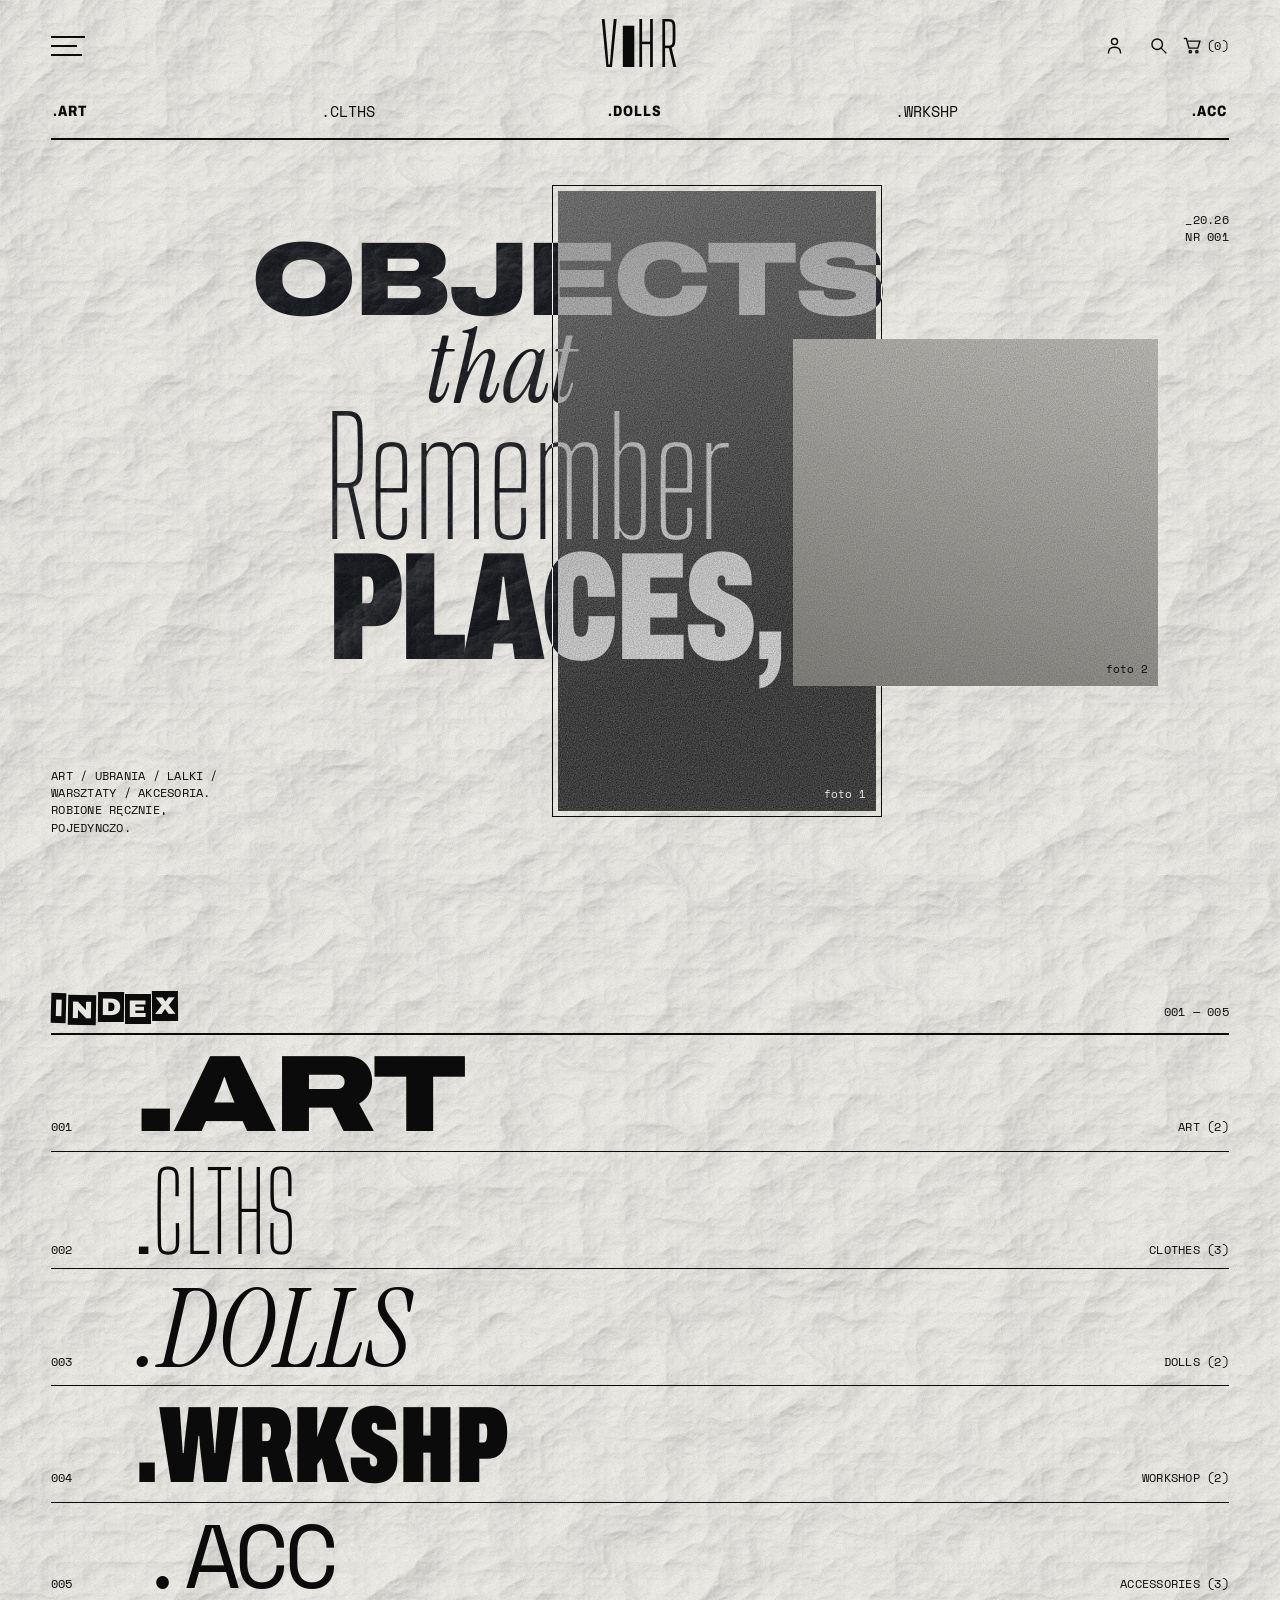
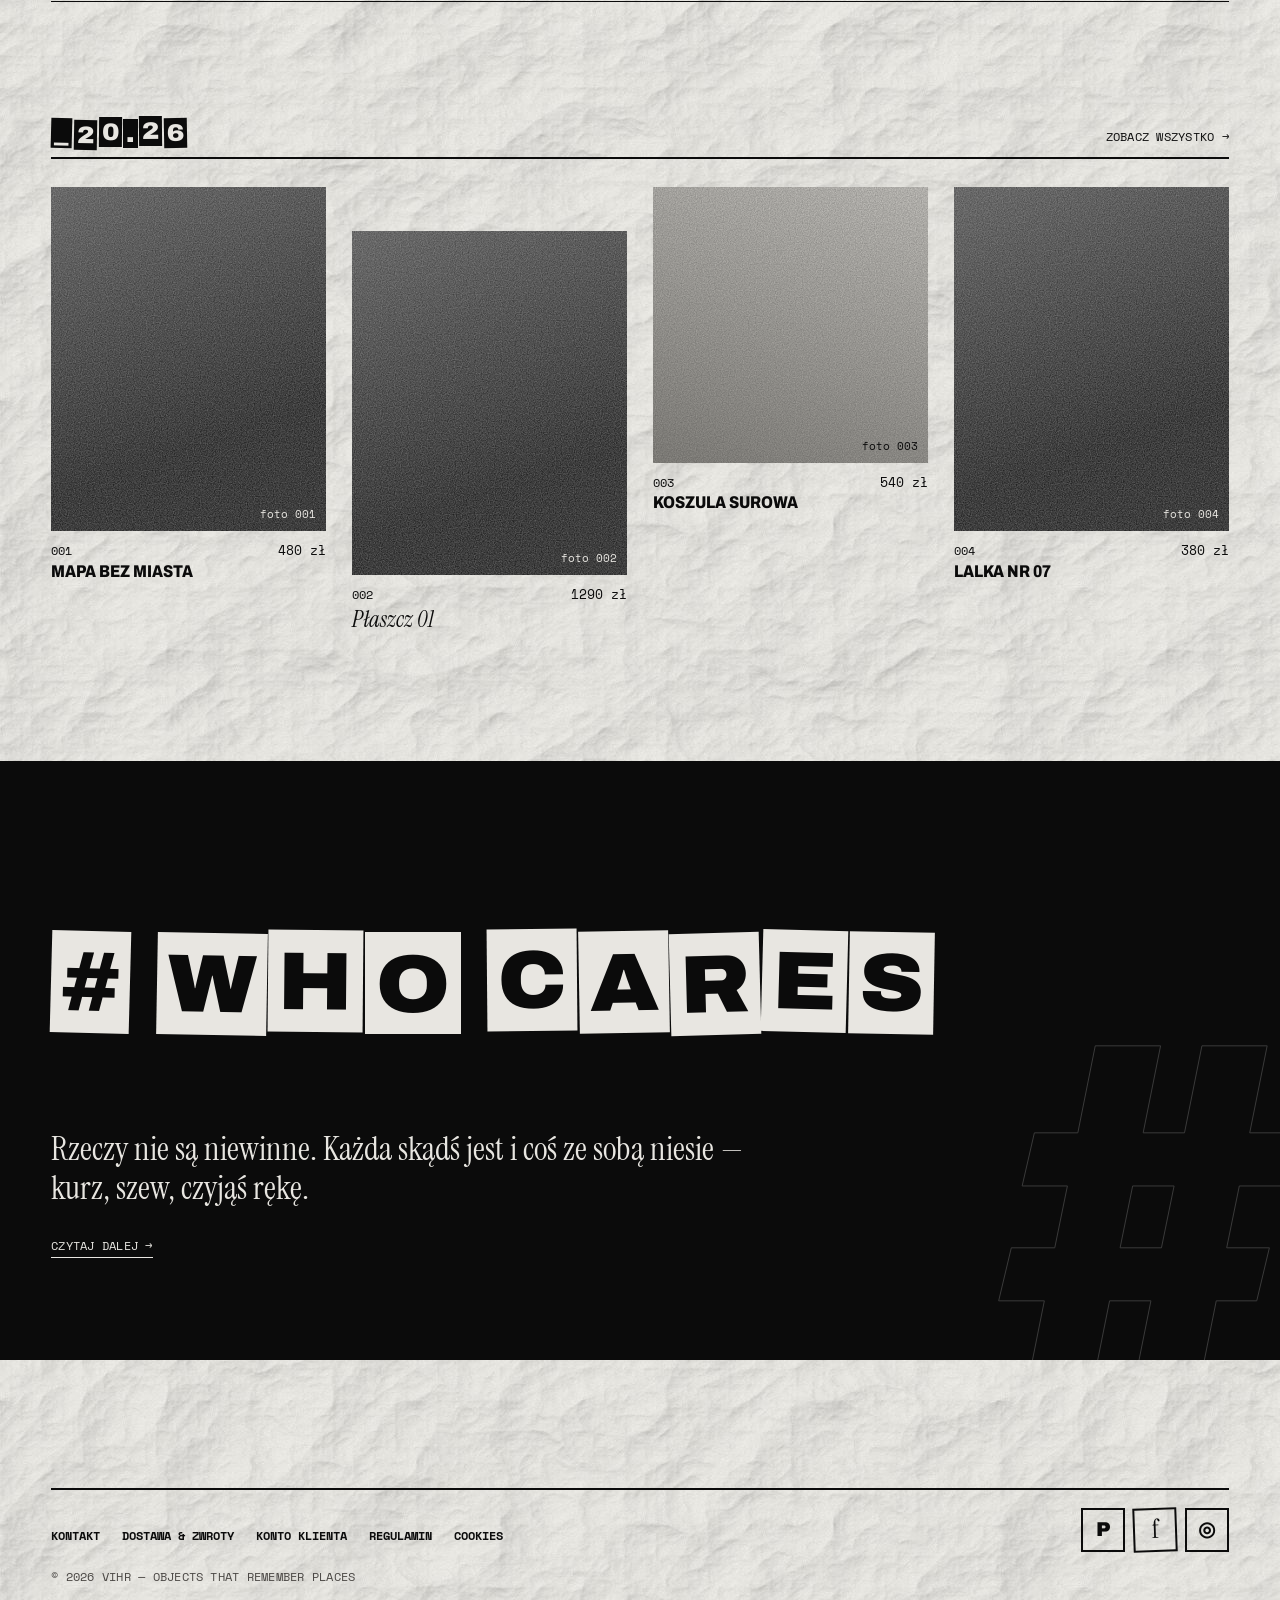
<file: vihr/index.html>
<!doctype html>
<html lang="pl">
<head>
<meta charset="utf-8">
<meta name="viewport" content="width=device-width, initial-scale=1">
<title>VIHR — objects that remember places</title>
<meta name="description" content="VIHR — objects that remember places. Art, ubrania, lalki, warsztaty, akcesoria.">
<link rel="preconnect" href="https://fonts.googleapis.com">
<link rel="preconnect" href="https://fonts.gstatic.com" crossorigin>
<link href="https://fonts.googleapis.com/css2?family=Archivo:wdth,wght@62..125,100..900&family=Big+Shoulders+Display:wght@100..900&family=Instrument+Serif:ital@0;1&family=Space+Mono:wght@400;700&display=swap" rel="stylesheet">
<link rel="stylesheet" href="assets/style.css">
</head>
<body>
<main>
<section class="hero">
  <figure class="ph f1"><!-- <img src="assets/img/foto-1.jpg" alt=""> --><figcaption>foto 1</figcaption></figure>
  <figure class="ph light f2"><!-- <img src="assets/img/foto-2.jpg" alt=""> --><figcaption>foto 2</figcaption></figure>
  <h1><span class="h-a">OBJECTS</span><span class="h-b">that</span><span class="h-c">Remember</span><span class="h-d">PLACES,</span></h1>
  <p class="mono issue">_20.26<br>nr 001</p>
  <p class="mono side">art / ubrania / lalki / warsztaty / akcesoria. robione ręcznie, pojedynczo.</p>
</section>

<section class="sec">
  <div class="sec-head"><h2 class="stamp">Index</h2><span class="mono">001 — 005</span></div>
  <ul class="index" id="index"></ul>
</section>

<section class="sec">
  <div class="sec-head"><h2 class="stamp" id="latest-title">_20.26</h2><a class="mono" id="latest-link" href="shop.html">zobacz wszystko →</a></div>
  <div class="grid" id="latest"></div>
</section>

<section class="care">
  <span class="ghost" aria-hidden="true">#</span>
  <h2 class="stamp inv"># who cares</h2>
  <p>Rzeczy nie są niewinne. Każda skądś jest i coś ze sobą niesie — kurz, szew, czyjąś rękę.</p>
  <a class="mono more" href="who-cares.html">czytaj dalej →</a>
</section>
</main>
<script src="assets/products.js"></script>
<script src="assets/site.js"></script>
</body>
</html>
</file>
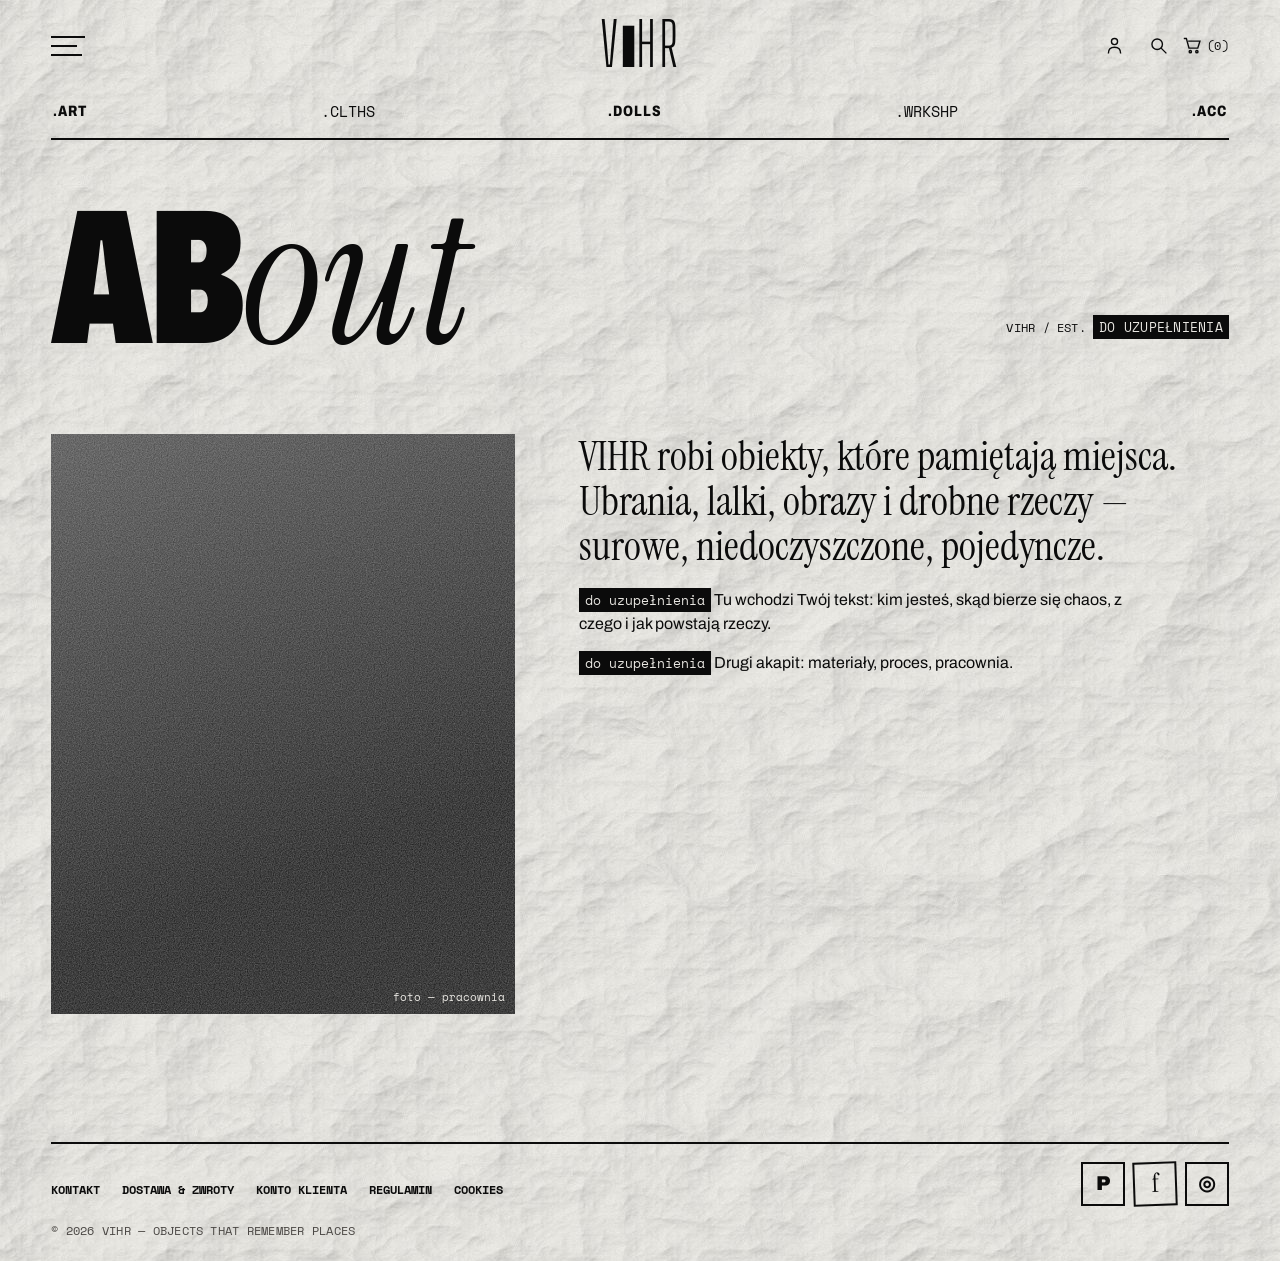
<file: vihr/about.html>
<!doctype html>
<html lang="pl">
<head>
<meta charset="utf-8">
<meta name="viewport" content="width=device-width, initial-scale=1">
<title>About — VIHR</title>
<meta name="description" content="VIHR — objects that remember places. Art, ubrania, lalki, warsztaty, akcesoria.">
<link rel="preconnect" href="https://fonts.googleapis.com">
<link rel="preconnect" href="https://fonts.gstatic.com" crossorigin>
<link href="https://fonts.googleapis.com/css2?family=Archivo:wdth,wght@62..125,100..900&family=Big+Shoulders+Display:wght@100..900&family=Instrument+Serif:ital@0;1&family=Space+Mono:wght@400;700&display=swap" rel="stylesheet">
<link rel="stylesheet" href="assets/style.css">
</head>
<body>
<main>
<div class="page-head"><h1>Ab<em>out</em></h1><p class="mono count">VIHR / est. <span class="todo">do uzupełnienia</span></p></div>
<div class="text">
  <figure class="ph"><!-- <img src="assets/img/about.jpg" alt=""> --><figcaption>foto — pracownia</figcaption></figure>
  <div>
    <p class="lead">VIHR robi obiekty, które pamiętają miejsca. Ubrania, lalki, obrazy i drobne rzeczy — surowe, niedoczyszczone, pojedyncze.</p>
    <p><span class="todo">do uzupełnienia</span> Tu wchodzi Twój tekst: kim jesteś, skąd bierze się chaos, z czego i jak powstają rzeczy.</p>
    <p><span class="todo">do uzupełnienia</span> Drugi akapit: materiały, proces, pracownia.</p>
  </div>
</div>
</main>
<script src="assets/products.js"></script>
<script src="assets/site.js"></script>
</body>
</html>
</file>
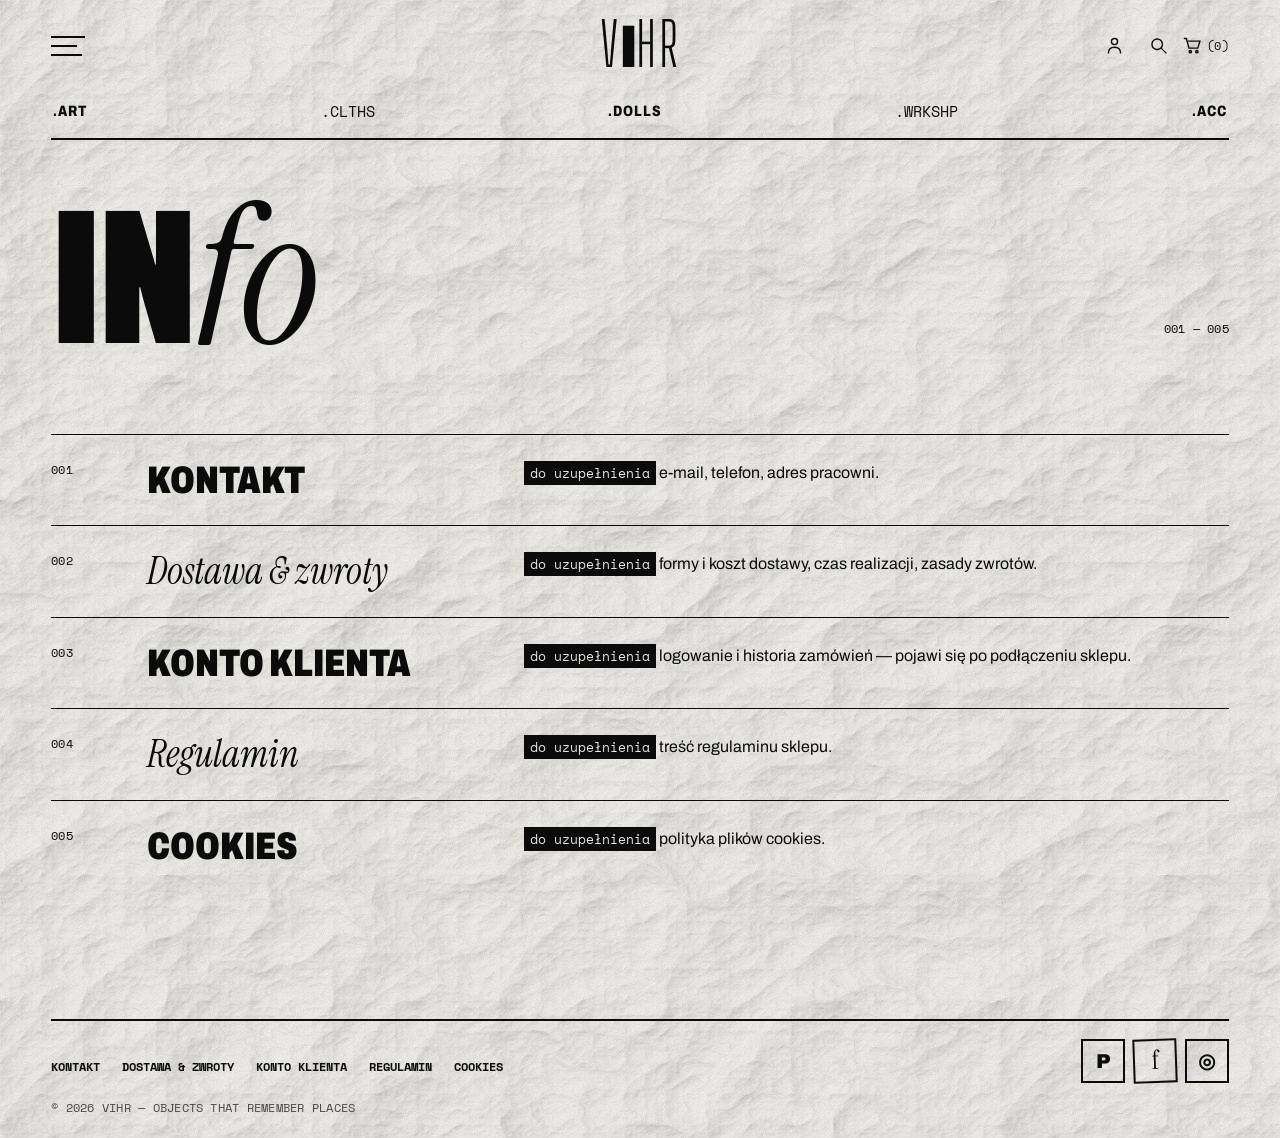
<file: vihr/info.html>
<!doctype html>
<html lang="pl">
<head>
<meta charset="utf-8">
<meta name="viewport" content="width=device-width, initial-scale=1">
<title>Info — VIHR</title>
<meta name="description" content="VIHR — objects that remember places. Art, ubrania, lalki, warsztaty, akcesoria.">
<link rel="preconnect" href="https://fonts.googleapis.com">
<link rel="preconnect" href="https://fonts.gstatic.com" crossorigin>
<link href="https://fonts.googleapis.com/css2?family=Archivo:wdth,wght@62..125,100..900&family=Big+Shoulders+Display:wght@100..900&family=Instrument+Serif:ital@0;1&family=Space+Mono:wght@400;700&display=swap" rel="stylesheet">
<link rel="stylesheet" href="assets/style.css">
</head>
<body>
<main>
<div class="page-head"><h1>In<em>fo</em></h1><p class="mono count">001 — 005</p></div>
<div class="blocks">
  <section id="kontakt"><span class="mono">001</span><h2>Kontakt</h2><div><p><span class="todo">do uzupełnienia</span> e-mail, telefon, adres pracowni.</p></div></section>
  <section id="dostawa"><span class="mono">002</span><h2>Dostawa &amp; zwroty</h2><div><p><span class="todo">do uzupełnienia</span> formy i koszt dostawy, czas realizacji, zasady zwrotów.</p></div></section>
  <section id="konto"><span class="mono">003</span><h2>Konto klienta</h2><div><p><span class="todo">do uzupełnienia</span> logowanie i historia zamówień — pojawi się po podłączeniu sklepu.</p></div></section>
  <section id="regulamin"><span class="mono">004</span><h2>Regulamin</h2><div><p><span class="todo">do uzupełnienia</span> treść regulaminu sklepu.</p></div></section>
  <section id="cookies"><span class="mono">005</span><h2>Cookies</h2><div><p><span class="todo">do uzupełnienia</span> polityka plików cookies.</p></div></section>
</div>
</main>
<script src="assets/products.js"></script>
<script src="assets/site.js"></script>
</body>
</html>
</file>
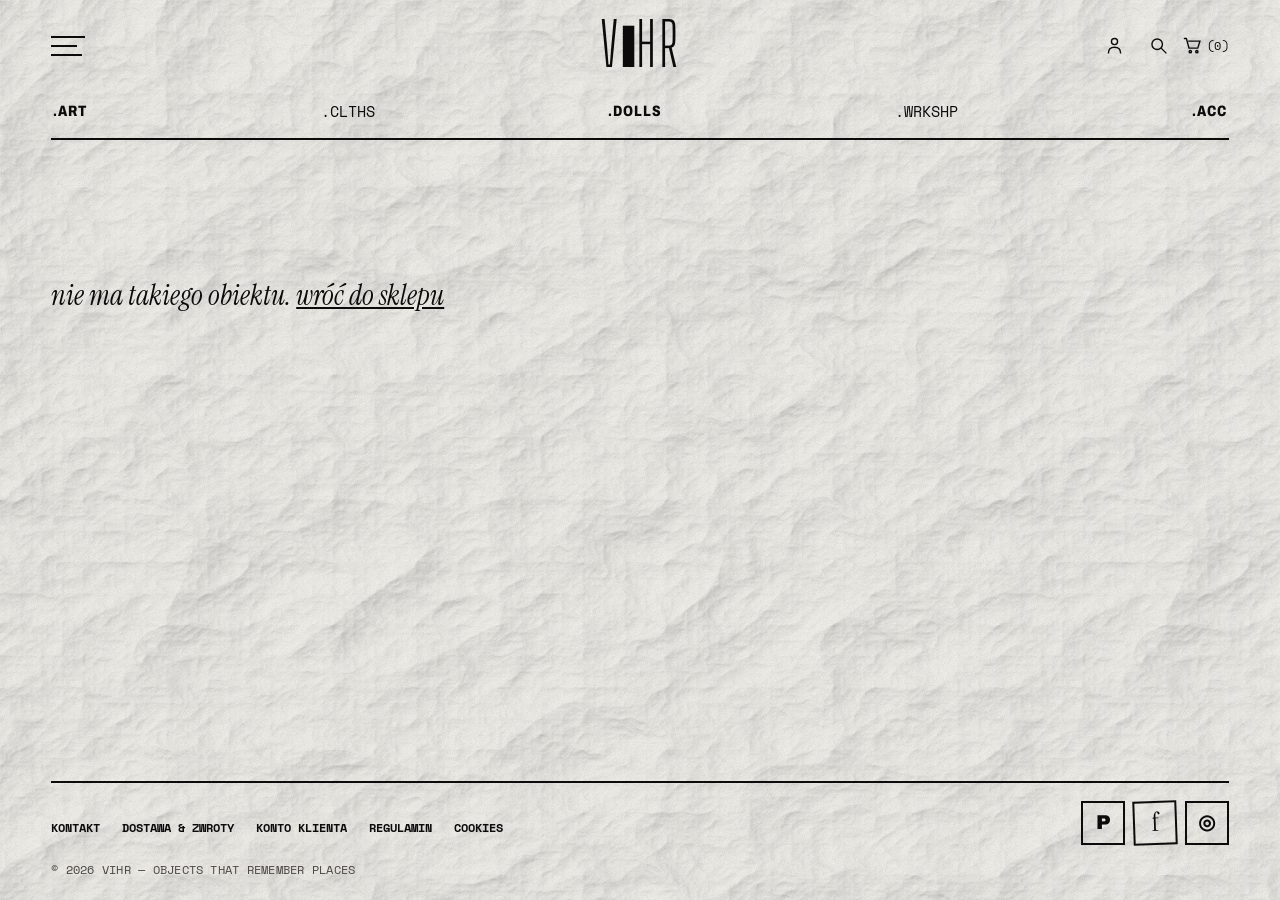
<file: vihr/product.html>
<!doctype html>
<html lang="pl">
<head>
<meta charset="utf-8">
<meta name="viewport" content="width=device-width, initial-scale=1">
<title>VIHR</title>
<meta name="description" content="VIHR — objects that remember places. Art, ubrania, lalki, warsztaty, akcesoria.">
<link rel="preconnect" href="https://fonts.googleapis.com">
<link rel="preconnect" href="https://fonts.gstatic.com" crossorigin>
<link href="https://fonts.googleapis.com/css2?family=Archivo:wdth,wght@62..125,100..900&family=Big+Shoulders+Display:wght@100..900&family=Instrument+Serif:ital@0;1&family=Space+Mono:wght@400;700&display=swap" rel="stylesheet">
<link rel="stylesheet" href="assets/style.css">
</head>
<body>
<main>
<div class="product" id="product"></div>
</main>
<script src="assets/products.js"></script>
<script src="assets/site.js"></script>
</body>
</html>
</file>
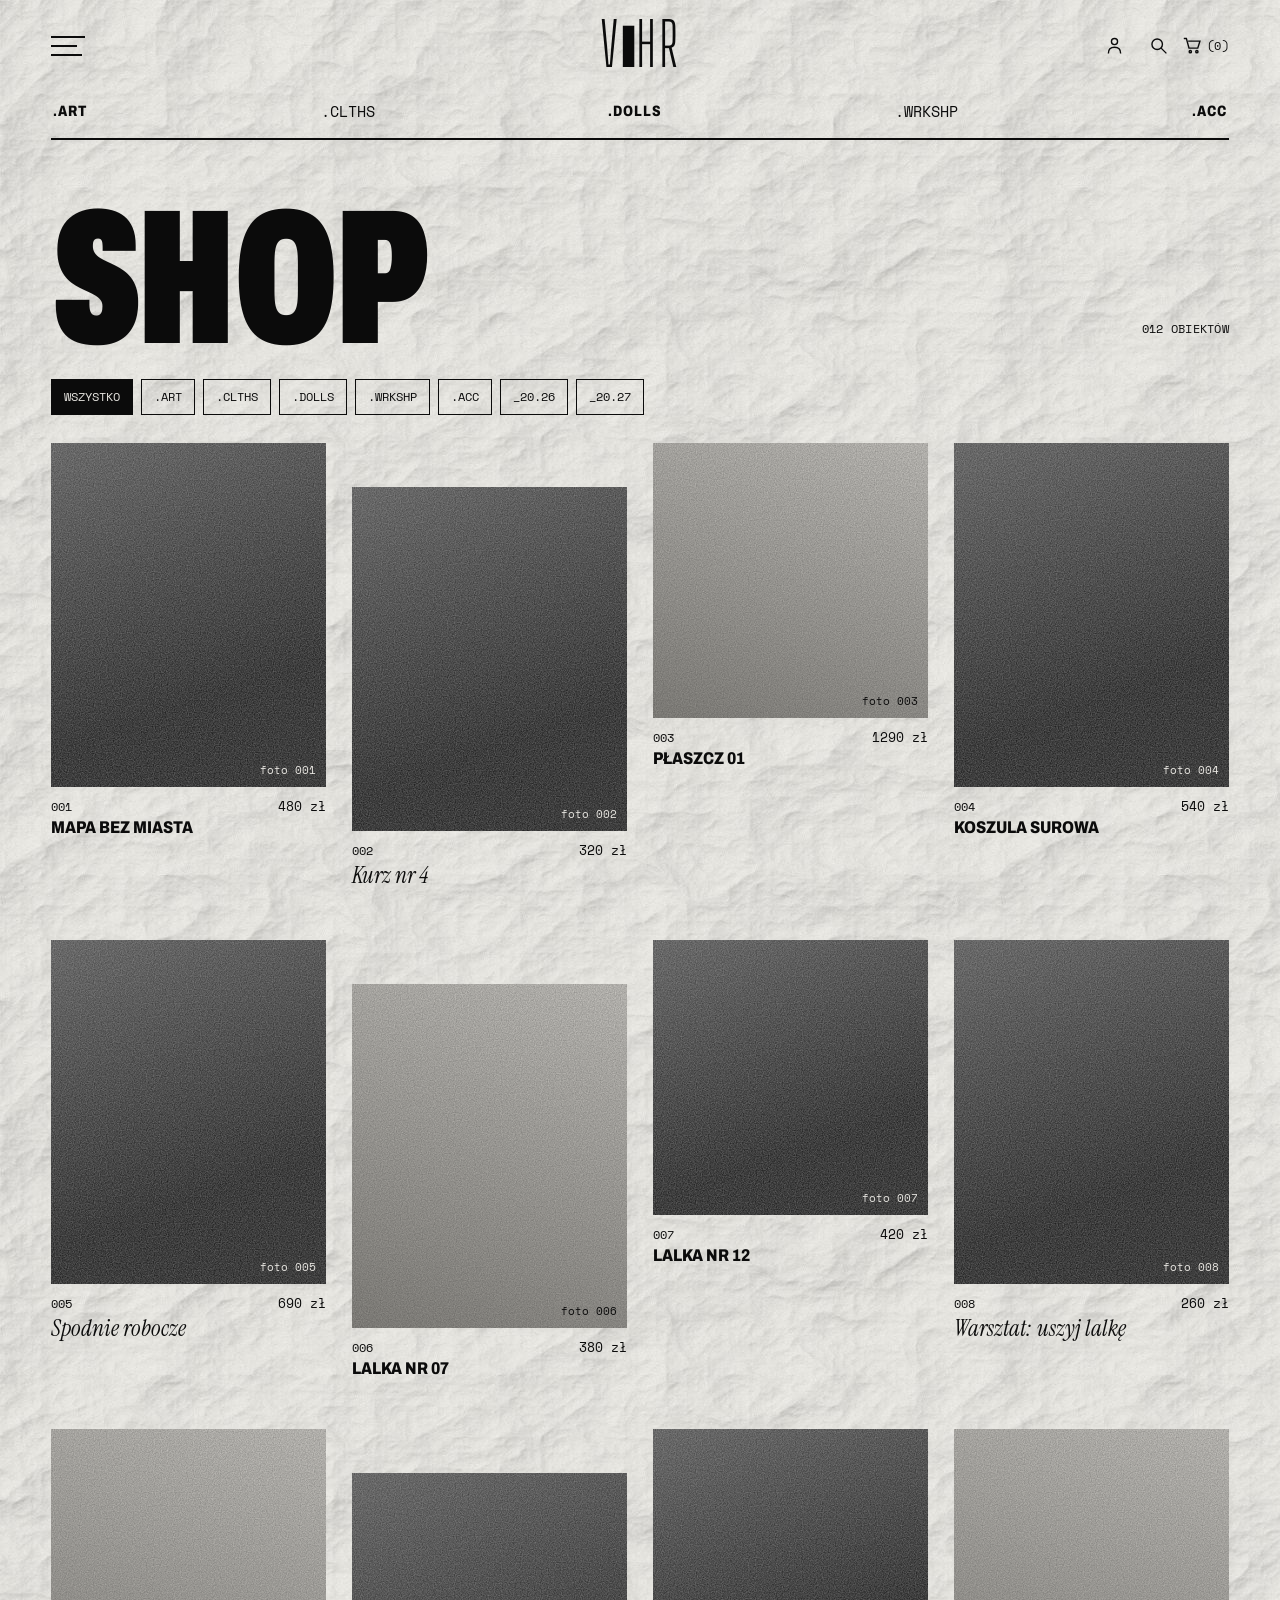
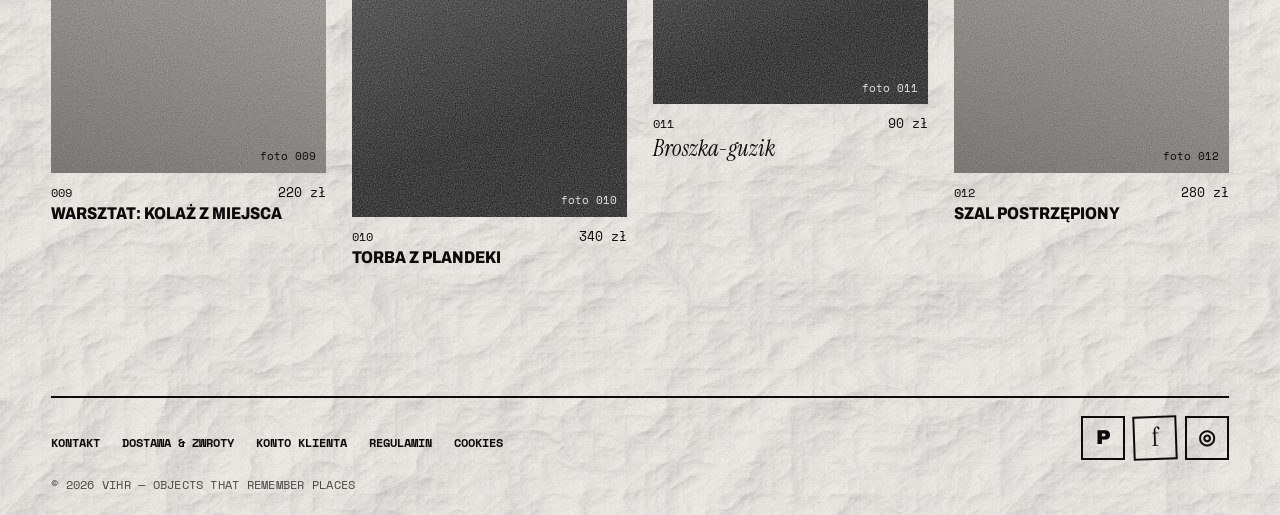
<file: vihr/shop.html>
<!doctype html>
<html lang="pl">
<head>
<meta charset="utf-8">
<meta name="viewport" content="width=device-width, initial-scale=1">
<title>Shop — VIHR</title>
<meta name="description" content="VIHR — objects that remember places. Art, ubrania, lalki, warsztaty, akcesoria.">
<link rel="preconnect" href="https://fonts.googleapis.com">
<link rel="preconnect" href="https://fonts.gstatic.com" crossorigin>
<link href="https://fonts.googleapis.com/css2?family=Archivo:wdth,wght@62..125,100..900&family=Big+Shoulders+Display:wght@100..900&family=Instrument+Serif:ital@0;1&family=Space+Mono:wght@400;700&display=swap" rel="stylesheet">
<link rel="stylesheet" href="assets/style.css">
</head>
<body>
<main>
<div class="page-head"><h1 id="shop-title">Shop</h1><p class="mono count" id="shop-count"></p></div>
<nav class="filters" id="shop-filters" aria-label="Filtry"></nav>
<div class="wrap"><div class="grid" id="shop-grid"></div></div>
</main>
<script src="assets/products.js"></script>
<script src="assets/site.js"></script>
</body>
</html>
</file>
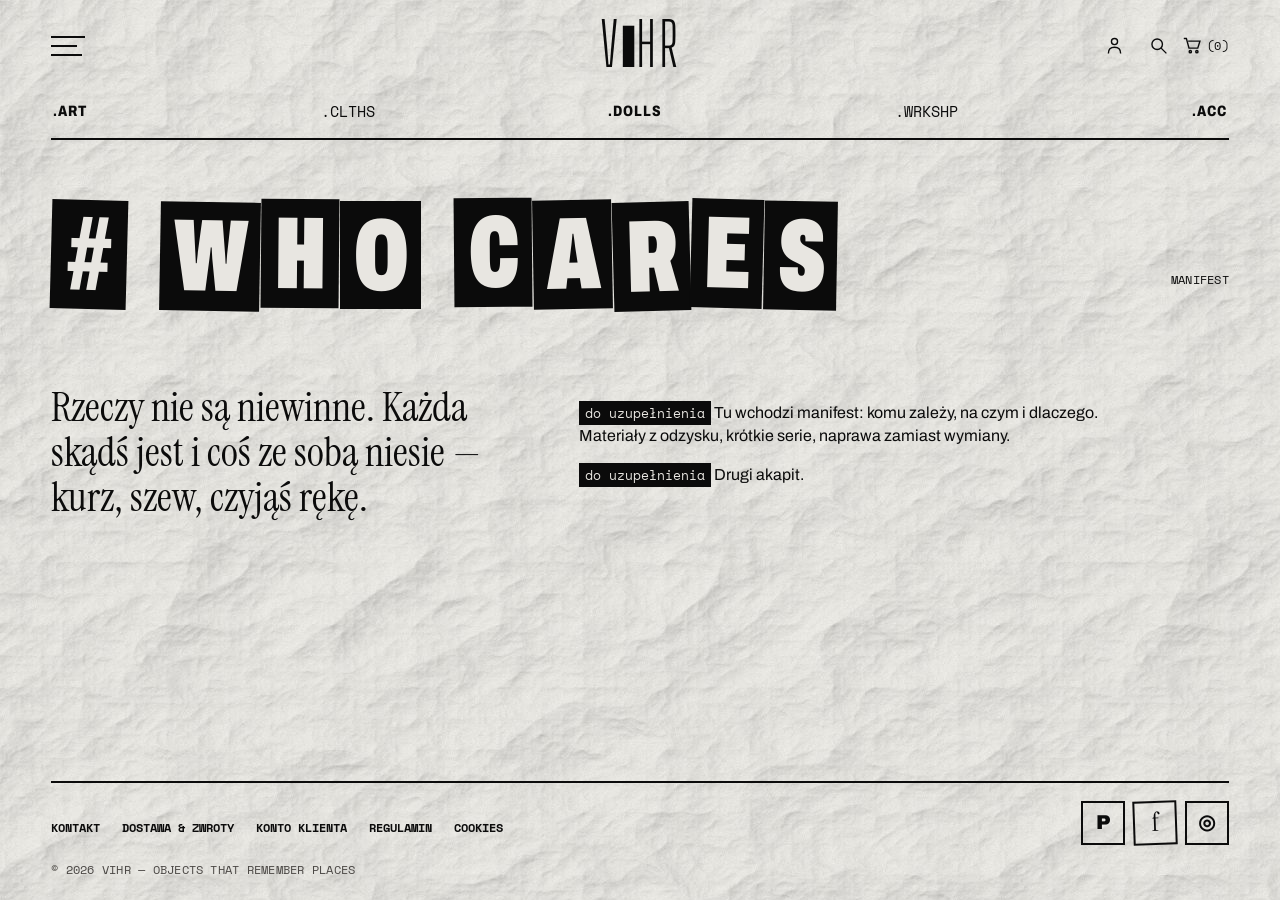
<file: vihr/who-cares.html>
<!doctype html>
<html lang="pl">
<head>
<meta charset="utf-8">
<meta name="viewport" content="width=device-width, initial-scale=1">
<title># who cares — VIHR</title>
<meta name="description" content="VIHR — objects that remember places. Art, ubrania, lalki, warsztaty, akcesoria.">
<link rel="preconnect" href="https://fonts.googleapis.com">
<link rel="preconnect" href="https://fonts.gstatic.com" crossorigin>
<link href="https://fonts.googleapis.com/css2?family=Archivo:wdth,wght@62..125,100..900&family=Big+Shoulders+Display:wght@100..900&family=Instrument+Serif:ital@0;1&family=Space+Mono:wght@400;700&display=swap" rel="stylesheet">
<link rel="stylesheet" href="assets/style.css">
</head>
<body>
<main>
<div class="page-head"><h1 class="stamp" style="font-size:clamp(34px,8vw,120px)"># who cares</h1><p class="mono count">manifest</p></div>
<div class="text">
  <div>
    <p class="lead">Rzeczy nie są niewinne. Każda skądś jest i coś ze sobą niesie — kurz, szew, czyjąś rękę.</p>
  </div>
  <div>
    <p><span class="todo">do uzupełnienia</span> Tu wchodzi manifest: komu zależy, na czym i dlaczego. Materiały z odzysku, krótkie serie, naprawa zamiast wymiany.</p>
    <p><span class="todo">do uzupełnienia</span> Drugi akapit.</p>
  </div>
</div>
</main>
<script src="assets/products.js"></script>
<script src="assets/site.js"></script>
</body>
</html>
</file>
<file: vihr/assets/style.css>
/* VIHR — czysto wizualnie, brudno stylistycznie. */

:root {
  --paper: #e8e6e1;
  --ink: #0b0b0b;
  --mute: #4a4744;
  --line: #0b0b0b;
  --pink: #ff4f9e;
  --ph: #262626;

  --f-grot: "Archivo", "Helvetica Neue", Arial, sans-serif;
  --f-serif: "Instrument Serif", "Times New Roman", serif;
  --f-tall: "Big Shoulders Display", "Archivo Narrow", Impact, sans-serif;
  --f-mono: "Space Mono", ui-monospace, Menlo, monospace;

  --gut: clamp(16px, 4vw, 56px);
}

* { box-sizing: border-box; }
html { -webkit-text-size-adjust: 100%; }
body {
  margin: 0;
  color: var(--ink);
  background: var(--paper) url("paper.jpg") 0 0 / 1000px 1000px;
  font-family: var(--f-grot);
  font-size: 16px;
  line-height: 1.45;
  min-height: 100vh;
  display: flex;
  flex-direction: column;
  overflow-x: hidden;
}
main { flex: 1; }
a { color: inherit; text-decoration: none; }
button { font: inherit; color: inherit; background: none; border: 0; padding: 0; cursor: pointer; }
img { display: block; max-width: 100%; }
:focus-visible { outline: 2px solid var(--ink); outline-offset: 3px; }
.sr { position: absolute; width: 1px; height: 1px; overflow: hidden; clip-path: inset(50%); white-space: nowrap; }

.mono { font-family: var(--f-mono); font-size: 12px; letter-spacing: .02em; text-transform: uppercase; }

/* ---------- header ---------- */
.top {
  position: sticky; top: 0; z-index: 30;
  padding: 14px var(--gut) 0;
  background: var(--paper) url("paper.jpg") 0 0 / 1000px 1000px;
}
.top-row { display: grid; grid-template-columns: 1fr auto 1fr; align-items: center; }
.burger { width: 44px; height: 44px; display: grid; align-content: center; gap: 7px; justify-self: start; }
.burger i { display: block; height: 2px; background: var(--ink); width: 34px; }
.burger i:nth-child(2) { width: 26px; }
.burger i:nth-child(3) { width: 31px; }
.logo {
  font-family: var(--f-tall); font-weight: 300; font-size: clamp(40px, 5vw, 60px);
  line-height: 1; letter-spacing: .04em;
}
.logo b { font-family: var(--f-grot); font-weight: 900; font-stretch: 70%; letter-spacing: -.02em; }
.tools { justify-self: end; display: flex; align-items: center; gap: 4px; }
.tools a, .tools button { min-width: 40px; height: 44px; display: inline-flex; align-items: center; justify-content: center; gap: 4px; }
.tools svg { width: 21px; height: 21px; fill: none; stroke: var(--ink); stroke-width: 1.6; }
.cats {
  display: flex; justify-content: space-between; gap: 18px;
  margin-top: 10px; padding: 8px 2px 9px;
  border-bottom: 2px solid var(--line);
  font-weight: 800; font-stretch: 80%; letter-spacing: .06em; font-size: 15px;
  overflow-x: auto; scrollbar-width: none;
}
.cats::-webkit-scrollbar { display: none; }
.cats a { white-space: nowrap; padding: 6px 0; }
.cats a:nth-child(2n) { font-family: var(--f-mono); font-weight: 400; letter-spacing: 0; }
.cats a:hover, .cats a[aria-current] { background: var(--ink); color: var(--paper); padding-inline: 6px; margin-inline: -6px; }

/* ---------- menu (różowa kartka) ---------- */
.scrim { position: fixed; inset: 0; background: rgba(11,11,11,.45); z-index: 40; opacity: 0; visibility: hidden; transition: opacity .25s, visibility .25s; }
.panel {
  position: fixed; top: 0; bottom: 0; z-index: 50; width: min(420px, 92vw);
  padding: 20px 28px 28px; overflow-y: auto;
  transition: transform .35s cubic-bezier(.7,0,.2,1), visibility .35s; visibility: hidden;
}
.menu { left: 0; background: var(--pink); transform: translateX(-102%) rotate(-1.5deg); }
.cart { right: 0; background: var(--paper) url("paper.jpg"); border-left: 2px solid var(--ink); transform: translateX(102%); }
body.menu-open .menu, body.cart-open .cart { transform: none; visibility: visible; }
body.menu-open .scrim, body.cart-open .scrim { opacity: 1; visibility: visible; }
.panel-close { font-family: var(--f-mono); font-size: 12px; height: 44px; text-transform: uppercase; }
.menu nav { margin: 26px 0 0 auto; width: 72%; display: grid; gap: 16px; }
.menu nav a {
  display: block; text-align: right; padding: 9px 14px 7px;
  border: 2.5px solid var(--ink);
  font-weight: 900; font-stretch: 75%; font-size: 24px; letter-spacing: .04em; text-transform: uppercase;
}
.menu nav a:nth-child(1) { transform: rotate(-1.2deg); }
.menu nav a.sub { font-family: var(--f-mono); font-weight: 700; font-size: 20px; border-top: 0; border-right-width: 4px; }
.menu nav a.sub:nth-child(3) { transform: translateX(6px); }
.menu nav a:nth-child(4) { font-family: var(--f-serif); font-weight: 400; font-size: 30px; font-style: italic; text-transform: none; }
.menu nav a:nth-child(5) { transform: rotate(.8deg); font-size: 20px; }
.menu nav a:hover { background: var(--ink); color: var(--pink); }
.menu hr { border: 0; border-top: 2.5px solid var(--ink); margin: 40px 0 28px; }
.menu ul { list-style: none; margin: 0; padding: 0; font-family: var(--f-mono); font-weight: 700; text-transform: uppercase; font-size: 14px; }
.menu li a { display: inline-block; padding: 7px 0; }
.menu li a:hover { text-decoration: line-through; }

/* ---------- koszyk ---------- */
.cart h2 { font-family: var(--f-tall); font-weight: 900; font-size: 44px; line-height: 1; margin: 10px 0 18px; text-transform: uppercase; }
.cart-line { display: grid; grid-template-columns: 1fr auto; gap: 4px 12px; padding: 14px 0; border-top: 1px solid var(--ink); }
.cart-line .n { font-weight: 700; }
.cart-line button { font-family: var(--f-mono); font-size: 11px; text-decoration: underline; text-transform: uppercase; justify-self: start; min-height: 32px; }
.cart-sum { display: flex; justify-content: space-between; border-top: 2px solid var(--ink); padding-top: 14px; margin-top: 6px; font-weight: 900; font-size: 20px; }
.cart .note { color: var(--mute); margin-top: 14px; text-transform: none; }

/* ---------- szukaj ---------- */
.search { display: none; border-bottom: 2px solid var(--ink); }
body.search-open .search { display: flex; }
.search input { flex: 1; min-width: 0; font: 400 clamp(22px, 4vw, 40px)/1.2 var(--f-serif); font-style: italic; background: none; border: 0; padding: 12px 2px; color: var(--ink); }
.search input:focus { outline: none; }
.search button { font-family: var(--f-mono); font-size: 12px; text-transform: uppercase; padding: 0 8px; }

/* ---------- pieczątka / stamp ---------- */
.stamp { display: inline-flex; flex-wrap: wrap; gap: .32em; font-family: var(--f-grot); font-weight: 900; font-stretch: 110%; text-transform: uppercase; line-height: 1; }
.stamp .w { display: inline-flex; gap: 1.5px; }
.stamp .l { display: inline-block; background: var(--ink); color: var(--paper); padding: .14em .13em .1em; }
.stamp.inv .l { background: var(--paper); color: var(--ink); }

/* ---------- zdjęcia / placeholdery ---------- */
.ph {
  position: relative; margin: 0; overflow: hidden; background-color: var(--ph);
  background-image:
    url("data:image/svg+xml,%3Csvg xmlns='http://www.w3.org/2000/svg' width='220' height='220'%3E%3Cfilter id='n'%3E%3CfeTurbulence type='fractalNoise' baseFrequency='.85' numOctaves='2'/%3E%3CfeColorMatrix values='0 0 0 0 1 0 0 0 0 1 0 0 0 0 1 0 0 0 .35 0'/%3E%3C/filter%3E%3Crect width='220' height='220' filter='url(%23n)'/%3E%3C/svg%3E"),
    linear-gradient(160deg, #4a4a4a, #151515 70%);
}
.ph.light { background-color: #b9b7b2; background-image: url("data:image/svg+xml,%3Csvg xmlns='http://www.w3.org/2000/svg' width='220' height='220'%3E%3Cfilter id='n'%3E%3CfeTurbulence type='fractalNoise' baseFrequency='.85' numOctaves='2'/%3E%3CfeColorMatrix values='0 0 0 0 0 0 0 0 0 0 0 0 0 0 0 0 0 0 .3 0'/%3E%3C/filter%3E%3Crect width='220' height='220' filter='url(%23n)'/%3E%3C/svg%3E"), linear-gradient(200deg, #cfcdc8, #8f8d88); }
.ph img { position: absolute; inset: 0; width: 100%; height: 100%; object-fit: cover; filter: grayscale(1) contrast(1.08); }
.ph figcaption { position: absolute; right: 10px; bottom: 8px; font-family: var(--f-mono); font-size: 11px; color: #e8e6e1; text-transform: lowercase; }
.ph.light figcaption { color: var(--ink); }

/* ---------- hero ---------- */
.hero { position: relative; height: clamp(540px, 82vh, 860px); margin: 0 var(--gut); }
.hero .ph { position: absolute; }
.hero .f1 { left: 43%; top: 7%; width: 27%; height: 84%; outline: 1.5px solid var(--ink); outline-offset: 5px; }
.hero .f2 { left: 63%; top: 27%; width: 31%; height: 47%; }
.hero h1 {
  position: absolute; left: 17%; top: 13%; margin: 0; z-index: 3;
  color: #fff; mix-blend-mode: difference; text-transform: none;
  font-weight: 400; line-height: .84;
}
.hero h1 span { display: block; }
.hero .h-a { font-family: var(--f-grot); font-weight: 900; font-stretch: 125%; font-size: clamp(44px, 8.2vw, 136px); letter-spacing: -.03em; }
.hero .h-b { font-family: var(--f-serif); font-style: italic; font-size: clamp(46px, 8vw, 132px); margin: -.02em 0 0 1.7em; line-height: .9; }
.hero .h-c { font-family: var(--f-tall); font-weight: 200; font-size: clamp(64px, 12.5vw, 208px); margin-left: .45em; line-height: .8; letter-spacing: -.01em; }
.hero .h-d { font-family: var(--f-grot); font-weight: 900; font-stretch: 62%; font-size: clamp(62px, 12vw, 200px); margin-left: .5em; line-height: .86; letter-spacing: -.02em; }
.hero .side { position: absolute; left: 0; bottom: 4%; max-width: 14em; color: var(--ink); }
.hero .issue { position: absolute; right: 0; top: 8%; text-align: right; }

/* ---------- sekcje ---------- */
.wrap { padding: 0 var(--gut); }
.sec { padding: clamp(48px, 9vw, 120px) var(--gut) 0; }
.sec-head { display: flex; align-items: baseline; justify-content: space-between; gap: 16px; border-bottom: 2px solid var(--ink); padding-bottom: 10px; margin-bottom: 0; }
.sec-head h2 { margin: 0; }

.index { list-style: none; margin: 0; padding: 0; }
.index a { display: grid; grid-template-columns: 4.5em 1fr auto; align-items: baseline; gap: 12px; padding: 10px 0 6px; border-bottom: 1px solid var(--ink); }
.index .num { font-family: var(--f-mono); font-size: 12px; }
.index .big { font-size: clamp(40px, 8.5vw, 124px); line-height: .92; text-transform: uppercase; }
.index li:nth-child(1) .big { font-family: var(--f-grot); font-weight: 900; font-stretch: 125%; letter-spacing: -.03em; }
.index li:nth-child(2) .big { font-family: var(--f-tall); font-weight: 200; }
.index li:nth-child(3) .big { font-family: var(--f-serif); font-style: italic; text-transform: none; }
.index li:nth-child(4) .big { font-family: var(--f-grot); font-weight: 900; font-stretch: 62%; }
.index li:nth-child(5) .big { font-family: var(--f-mono); font-weight: 400; font-size: clamp(34px, 7vw, 100px); letter-spacing: -.06em; }
.index a:hover .big { background: var(--ink); color: var(--paper); }
.index a:hover { padding-left: 10px; }

/* siatka produktów */
.grid { display: grid; grid-template-columns: repeat(4, 1fr); gap: clamp(28px, 4vw, 56px) clamp(14px, 2vw, 28px); padding-top: 28px; }
.card .ph { aspect-ratio: 4 / 5; }
.card:nth-child(4n+2) { margin-top: 44px; }
.card:nth-child(4n+3) .ph { aspect-ratio: 1 / 1; }
.card .row { display: flex; justify-content: space-between; gap: 10px; margin-top: 10px; align-items: baseline; }
.card .num { font-family: var(--f-mono); font-size: 12px; }
.card h3 { margin: 2px 0 0; font-size: 17px; font-weight: 800; font-stretch: 85%; text-transform: uppercase; line-height: 1.15; }
.card:nth-child(3n+2) h3 { font-family: var(--f-serif); font-style: italic; font-weight: 400; font-size: 23px; text-transform: none; }
.card:hover h3 { text-decoration: line-through; }
.card .price { font-family: var(--f-mono); font-size: 13px; white-space: nowrap; }

/* manifest */
.care { margin-top: clamp(56px, 10vw, 130px); background: var(--ink); color: var(--paper); padding: clamp(44px, 8vw, 110px) var(--gut); position: relative; overflow: hidden; }
.care .stamp { font-size: clamp(30px, 6.4vw, 96px); }
.care p { font-family: var(--f-serif); font-size: clamp(22px, 2.6vw, 36px); line-height: 1.18; max-width: 22em; margin: 28px 0 0; }
.care .more { display: inline-block; margin-top: 30px; border-bottom: 1px solid var(--paper); padding-bottom: 2px; }
.care .ghost { position: absolute; right: -2%; bottom: -14%; font-family: var(--f-tall); font-weight: 900; font-size: clamp(160px, 34vw, 520px); line-height: 1; color: transparent; -webkit-text-stroke: 1px #3a3a3a; pointer-events: none; }

/* ---------- strona kategorii ---------- */
.page-head { padding: clamp(28px, 5vw, 60px) var(--gut) 0; display: grid; grid-template-columns: 1fr auto; align-items: end; gap: 16px; }
.page-head h1 { margin: 0; font-family: var(--f-grot); font-weight: 900; font-stretch: 62%; font-size: clamp(64px, 15vw, 240px); line-height: .82; letter-spacing: -.02em; text-transform: uppercase; overflow-wrap: anywhere; }
.page-head h1 em { font-family: var(--f-serif); font-weight: 400; font-stretch: 100%; text-transform: none; letter-spacing: 0; }
.page-head .count { text-align: right; padding-bottom: 8px; }
.filters { display: flex; flex-wrap: wrap; gap: 8px; padding: 22px var(--gut) 0; }
.filters a { border: 1.5px solid var(--ink); padding: 8px 12px 7px; min-height: 36px; font-family: var(--f-mono); font-size: 12px; text-transform: uppercase; }
.filters a[aria-current], .filters a:hover { background: var(--ink); color: var(--paper); }
.empty { padding: 60px 0; font-family: var(--f-serif); font-style: italic; font-size: 28px; }

/* ---------- produkt ---------- */
.product { display: grid; grid-template-columns: minmax(0, 1.55fr) minmax(0, 1fr); gap: clamp(24px, 4vw, 64px); padding: clamp(24px, 4vw, 48px) var(--gut) 0; align-items: start; }
.gallery { display: grid; grid-template-columns: 1fr 1fr; gap: clamp(10px, 1.4vw, 20px); }
.gallery .ph { aspect-ratio: 4 / 5; }
.gallery .ph:nth-child(1) { grid-column: 1 / -1; aspect-ratio: 5 / 4; }
.gallery .ph:nth-child(4) { margin-top: -18%; aspect-ratio: 1 / 1; }
.buy { position: sticky; top: 150px; }
.buy .crumb { display: flex; justify-content: space-between; border-bottom: 2px solid var(--ink); padding-bottom: 8px; }
.buy h1 { font-family: var(--f-grot); font-weight: 900; font-stretch: 70%; font-size: clamp(44px, 5.4vw, 88px); line-height: .88; text-transform: uppercase; margin: 22px 0 10px; overflow-wrap: anywhere; }
.buy .price { font-family: var(--f-serif); font-style: italic; font-size: 34px; }
.buy .meta { margin: 18px 0 0; }
.buy .desc { margin: 14px 0 0; max-width: 34em; }
.sizes { display: flex; gap: 8px; margin-top: 22px; border: 0; padding: 0; }
.sizes label { position: relative; }
.sizes input { position: absolute; opacity: 0; inset: 0; }
.sizes span { display: grid; place-items: center; min-width: 48px; height: 48px; border: 1.5px solid var(--ink); font-family: var(--f-mono); font-size: 13px; cursor: pointer; }
.sizes input:checked + span { background: var(--ink); color: var(--paper); }
.sizes input:focus-visible + span { outline: 2px solid var(--ink); outline-offset: 3px; }
.btn { display: block; width: 100%; margin-top: 22px; padding: 18px 16px 16px; background: var(--ink); color: var(--paper); font-weight: 900; font-stretch: 110%; text-transform: uppercase; letter-spacing: .04em; text-align: center; border: 2px solid var(--ink); }
.btn:hover { background: transparent; color: var(--ink); }

/* ---------- strony tekstowe ---------- */
.text { display: grid; grid-template-columns: minmax(0, 1fr) minmax(0, 1.4fr); gap: clamp(24px, 5vw, 80px); padding: clamp(36px, 6vw, 80px) var(--gut) 0; align-items: start; }
.text .lead { font-family: var(--f-serif); font-size: clamp(26px, 3.2vw, 46px); line-height: 1.1; margin: 0; }
.text .lead + p { margin-top: 1.2em; }
.text p { max-width: 36em; }
.text .ph { aspect-ratio: 4 / 5; }
.blocks { padding: clamp(36px, 6vw, 80px) var(--gut) 0; }
.blocks section { display: grid; grid-template-columns: 4.5em minmax(0, 1fr) minmax(0, 2fr); gap: 12px 24px; padding: 26px 0; border-top: 1px solid var(--ink); scroll-margin-top: 160px; }
.blocks h2 { margin: 0; font-weight: 900; font-stretch: 75%; font-size: clamp(24px, 3vw, 40px); line-height: 1; text-transform: uppercase; }
.blocks section:nth-child(2n) h2 { font-family: var(--f-serif); font-style: italic; font-weight: 400; text-transform: none; }
.blocks p { margin: 0 0 .8em; max-width: 38em; }
.todo { font-family: var(--f-mono); font-size: 13px; background: var(--ink); color: var(--paper); padding: 2px 6px; }

/* ---------- stopka ---------- */
.foot { margin-top: clamp(56px, 10vw, 130px); padding: 0 var(--gut) 22px; }
.care + .foot { margin-top: 0; padding-top: 28px; }
.foot-in { border-top: 2px solid var(--ink); padding-top: 18px; display: flex; justify-content: space-between; align-items: flex-end; gap: 24px; flex-wrap: wrap; }
.foot ul { list-style: none; margin: 0; padding: 0; font-family: var(--f-mono); font-size: 12px; font-weight: 700; text-transform: uppercase; display: flex; flex-wrap: wrap; gap: 4px 22px; }
.foot li a { display: inline-block; padding: 8px 0; }
.foot li a:hover { text-decoration: line-through; }
.social { display: flex; gap: 8px; }
.social a { width: 44px; height: 44px; border: 2.5px solid var(--ink); display: grid; place-items: center; font-weight: 900; font-size: 20px; }
.social a:nth-child(2) { font-family: var(--f-serif); font-weight: 400; font-size: 26px; transform: rotate(-2deg); }
.social a:hover { background: var(--ink); color: var(--paper); }
.foot small { display: block; margin-top: 16px; color: var(--mute); }

/* ---------- mobile ---------- */
@media (max-width: 900px) {
  .grid { grid-template-columns: repeat(2, 1fr); }
  .card:nth-child(4n+2) { margin-top: 0; }
  .card:nth-child(2n) { margin-top: 32px; }
  .product, .text { grid-template-columns: 1fr; }
  .buy { position: static; }
  .blocks section { grid-template-columns: 3.5em 1fr; }
  .blocks section > div { grid-column: 2; }
}
@media (max-width: 720px) {
  .hero { height: 132vw; min-height: 480px; }
  .hero h1 { left: 0; top: 5%; }
  .hero .h-a { font-size: 13.5vw; }
  .hero .h-b { font-size: 15vw; }
  .hero .h-c { font-size: 23vw; }
  .hero .h-d { font-size: 24vw; margin-left: .2em; }
  .hero .f1 { left: 36%; top: 9%; width: 50%; height: 62%; }
  .hero .f2 { left: 44%; top: 60%; width: 56%; height: 30%; }
  .hero .issue { display: none; }
  .hero .side { bottom: 0; max-width: 40%; }
  .index a { grid-template-columns: 3em 1fr; }
  .index a .mono:last-child { display: none; }
  .page-head { grid-template-columns: 1fr; }
  .page-head .count { text-align: left; }
  .gallery .ph:nth-child(4) { margin-top: 0; }
}
@media (prefers-reduced-motion: reduce) {
  * { transition: none !important; }
}
</file>
